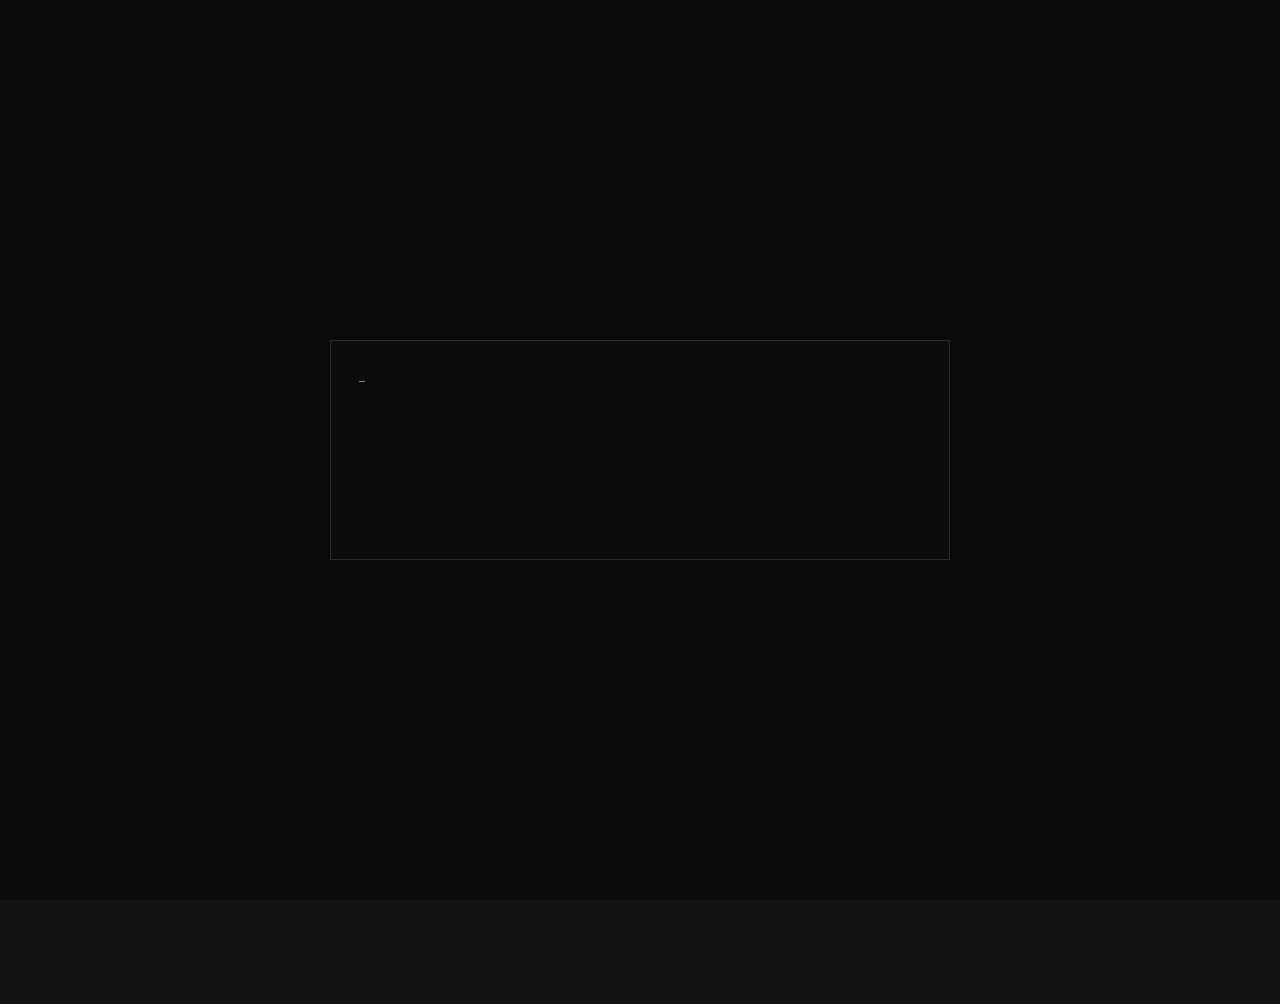
<file: Index.html>
<!DOCTYPE html>
<html lang="es">
<head>
<meta charset="UTF-8">
<meta name="viewport" content="width=device-width, initial-scale=1.0">
<title>Enlace // Red de Contactos</title>
<link href="https://fonts.googleapis.com/css2?family=Rajdhani:wght@500;600;700&display=swap" rel="stylesheet">
<link rel="stylesheet" href="stiles.css">
</head>
<body>

  <!-- ============ ENTRADA: TERMINAL DE ARRANQUE ============ -->
  <div id="boot" class="boot-screen">
    <div class="boot-box">
      <div id="boot-lines" class="boot-lines"></div>
      <div id="boot-cursor" class="boot-cursor">_</div>
    </div>
  </div>
  <!-- ENCABEZADO DE LA INTERFAZ -->
<header class="main-header">
  <div class="logo-area">
    <h1>THE FIRES RISES // HISTORIC</h1>
    <p>RED PRIVADA DE CONTACTOS // DARK ZONE</p>
  </div>
  <div class="header-stats" id="contactCount">0 contactos cargados</div>
</header>

  <!-- ============ VISTA PRINCIPAL: CUADRÍCULA DE CONTACTOS ============ -->
  <div id="main-view">
    <nav class="chevron-bg">
      <div class="logo-area">
        <a class="logo" href="#">Enlace</a>
        <span class="slogan">Red privada de contactos // Dark Zone</span>
      </div>
    </nav>

    <section class="contacts-section" id="contactos">
      <div class="contacts-header">
        <h2>Contactos disponibles</h2>
        <span id="contactCount">0 contactos cargados</span>
      </div>
      <div class="contacts-grid" id="contactsGrid"></div>
    </section>
  </div>

  <!-- ============ VENTANAS DE CHAT (una por contacto, generadas por JS) ============ -->
  <div id="chat-container"></div>


<script src="JavaScript.js"></script>
</body>
</html>
</file>
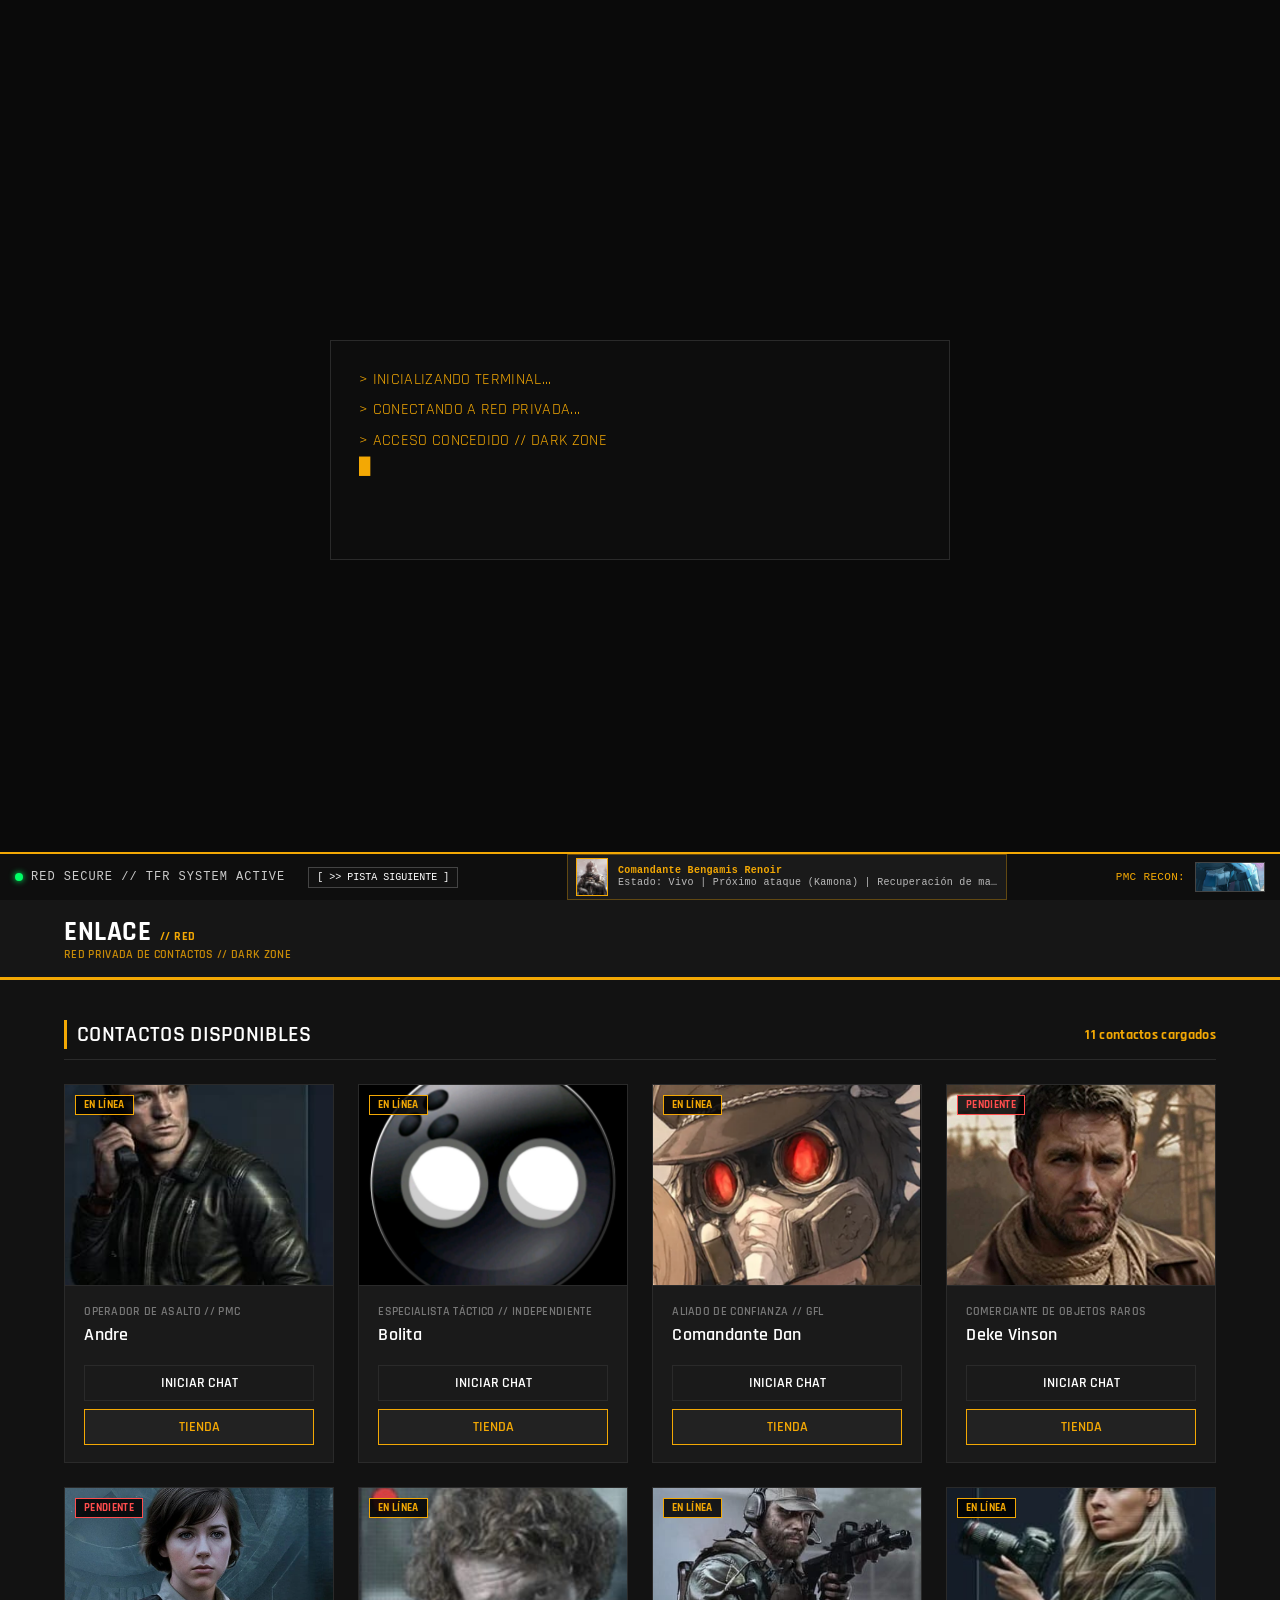
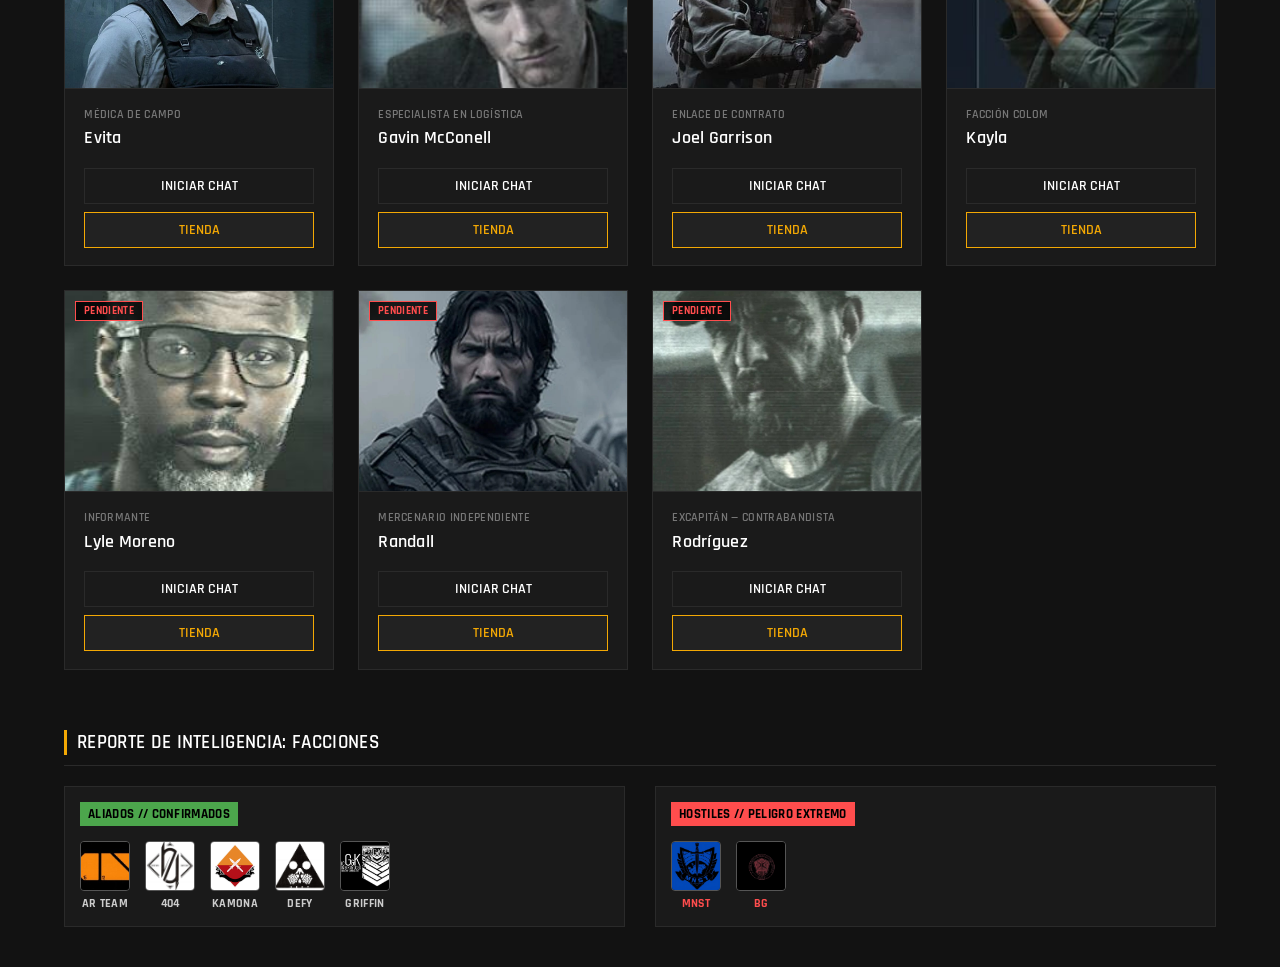
<file: index.html>
<!DOCTYPE html>
<html lang="es">
<head>
  <meta charset="UTF-8">
  <meta name="viewport" content="width=device-width, initial-scale=1.0">
  <title>ENLACE // RED PRIVADA</title>
  <link rel="stylesheet" href="stiles.css">
  <link rel="preconnect" href="https://fonts.googleapis.com">
  <link rel="preconnect" href="https://fonts.gstatic.com" crossorigin>
  <link href="https://fonts.googleapis.com/css2?family=Rajdhani:wght@500;600;700&display=swap" rel="stylesheet">
</head>
<body>

  <!-- PANTALLA DE CARGA / BOOT -->
  <div id="boot" class="boot-screen">
    <div class="boot-box">
      <div id="boot-lines" class="boot-lines"></div>
      <span class="boot-cursor">█</span>
    </div>
  </div>

  <!-- HERO & NOTICIAS -->
  <section id="hero-section">
    <header class="main-header">
      <div class="logo-area">
        <a href="#" class="logo">ENLACE</a>
        <span class="slogan">RED PRIVADA DE CONTACTOS // DARK ZONE</span>
      </div>
      <div class="header-tools">
        <button class="tactical-btn" onclick="openMap()">[ VISOR DE RUTAS ]</button>
      </div>
    </header>

    <div class="hero-content">
      <div class="news-modal-card">
        <div class="news-modal-header">
          <span class="news-title-tag">BOLETÍN OPERATIVO // ULTIMAS NOTICIAS</span>
          <button class="news-close-btn" aria-label="Cerrar noticias">✕</button>
        </div>
        <div class="news-modal-body">
          <h1 class="news-headline">OPERACIÓN ZONA PROHIBIDA</h1>
          <div class="news-map-bg-wrapper">
            <img src="Externo/mapa.png" alt="Mapa Táctico" class="news-bg-map-img" onerror="this.style.display='none';">
            <div class="news-overlay-text">
              <span class="news-faction-badge">PMC SF</span>
              <p>Sanvis Ferri tomó zonas prohibidas clave ¡Zona objetivo capturada con éxito!</p>
            </div>
          </div>
        </div>
        <div class="news-modal-footer">
          <span class="scroll-down-hint">↓ DESLIZA PARA ACCEDER A LA RED DE CONTACTOS ↓</span>
        </div>
      </div>
    </div>
  </section>

  <!-- SECCIÓN PRINCIPAL // CONTACTOS -->
  <main id="main-view">
    <nav>
      <div class="logo-area">
        <a href="#" class="logo">ENLACE</a>
        <span class="slogan">RED PRIVADA DE CONTACTOS // DARK ZONE</span>
      </div>
    </nav>

    <section class="contacts-section">
      <div class="contacts-header">
        <h2>CONTACTOS DISPONIBLES</h2>
        <span id="contactCount">10 contactos cargados</span>
      </div>
      <div class="contacts-grid" id="contactsGrid">
        <!-- Generado dinámicamente -->
      </div>
    </section>

    <!-- PÁNEl DE FACCIONES (ALIADOS / ENEMIGOS) -->
    <section class="factions-section">
      <div class="factions-header">
        <h2>REPORTE DE INTELIGENCIA: FACCIONES</h2>
      </div>
      <div class="factions-container">
        <!-- Aliados -->
        <div class="faction-group">
          <span class="faction-label allies">ALIADOS // CONFIRMADOS</span>
          <div class="faction-list">
            <div class="faction-item"><img src="Externo/AR TEAM.jpg" alt="AR TEAM"><span class="faction-name">AR TEAM</span></div>
            <div class="faction-item"><img src="Externo/404.jpg" alt="404"><span class="faction-name">404</span></div>
            <div class="faction-item"><img src="Externo/Kamona.png" alt="Kamona"><span class="faction-name">KAMONA</span></div>
            <div class="faction-item"><img src="Externo/DEFY_Logo.png" alt="DEFY"><span class="faction-name">DEFY</span></div>
            <div class="faction-item"><img src="Externo/Griffin.jpg" alt="Griffin"><span class="faction-name">GRIFFIN</span></div>
          </div>
        </div>
        <!-- Enemigos -->
        <div class="faction-group">
          <span class="faction-label enemies">HOSTILES // PELIGRO EXTREMO</span>
          <div class="faction-list">
            <div class="faction-item"><img src="Externo/MNST.jpg" alt="MNST"><span class="faction-name hostile">MNST</span></div>
            <div class="faction-item"><img src="Externo/BG.jpg" alt="BG"><span class="faction-name hostile">BG</span></div>
          </div>
        </div>
      </div>
    </section>
  </main>

  <!-- MODAL DE MAPA TÁCTICO -->
  <div class="shop-modal-overlay" id="map-modal">
    <div class="map-modal-container">
      <div class="shop-header">
        <h3>MESA DE PLANIFICACIÓN TÁCTICA</h3>
        <button class="shop-close-btn" onclick="closeMap()">✕</button>
      </div>
      <div class="map-body">
        <img src="Externo/mapa.png" alt="Mapa" class="draggable-map" onerror="this.src='Externo/AB.jpg'">
      </div>
    </div>
  </div>

  <!-- MODAL DE TIENDA -->
  <div class="shop-modal-overlay" id="shop-modal">
    <div class="shop-modal-container">
      <div class="shop-header">
        <h3 id="shop-title">MERCADO DE SUMINISTROS</h3>
        <button class="shop-close-btn" onclick="closeShop()">✕</button>
      </div>
      <div class="shop-body" id="shop-items-grid">
        <!-- Ítems dinámicos -->
      </div>
    </div>
  </div>

  <!-- VENTANA DE CHAT -->
  <div id="chat-container"></div>

  <!-- BARRA INFERIOR FIJA -->
  <footer class="fixed-bottom-bar">
    <div class="footer-left">
      <span class="footer-status-dot"></span>
      <span>RED SECURE // TFR SYSTEM ACTIVE</span>
      <button class="audio-next-btn" onclick="nextTrack()">[ >> PISTA SIGUIENTE ]</button>
    </div>
    
    <div class="footer-pmc-status-container">
      <div class="pmc-mini-avatar-box">
        <img src="PMC/Renoir.jpg" alt="Comandante Renoir" class="pmc-mini-img">
      </div>
      <div class="pmc-status-text">
        <span class="pmc-title-text">Comandante Bengamis Renoir</span>
        <span class="pmc-desc-text">Estado: Vivo | Próximo ataque (Kamona) | Recuperación de marullos</span>
      </div>
    </div>

    <div class="footer-right-carousel">
      <span class="carousel-label">PMC RECON:</span>
      <div class="carousel-img-container">
        <img src="PMC/COMGFL.jpeg" alt="PMC 1" class="carousel-slide active">
        <img src="PMC/Renoir.jpg" alt="PMC 2" class="carousel-slide">
        <img src="Externo/GFLW.jpg" alt="PMC 3" class="carousel-slide">
      </div>
    </div>
  </footer>

  <audio id="bg-audio" preload="auto" loop>
    <source src="musica/Arena_Breakout_OST_Daybreak_Main_Theme_KLICKAUD.mp3" type="audio/mpeg">
  </audio>

  <script src="JavaScript.js"></script>
</body>
</html>
</file>
<file: stiles.css>
*, *::before, *::after {
  box-sizing: border-box;
  margin: 0;
  padding: 0;
}

:root {
  --bg-dark:      #121212;
  --bg-panel:     #1a1a1a;
  --bg-input:     #0d0d0d;
  --text-main:    #b3b3b3;
  --text-bright:  #ffffff;
  --brand-color:  #f3a804;
  --brand-dim:    rgba(243, 168, 4, 0.3);
  --border-color: #2a2a2a;
  --alert:        #ff4d4d;
  --font-main:    'Rajdhani', sans-serif;
}

html, body { 
  height: 100%; 
}

body {
  font-family: var(--font-main);
  background-color: var(--bg-dark);
  color: var(--text-main);
  min-height: 100vh;
  letter-spacing: 0.02em;
  overflow-x: hidden;
  padding-bottom: 48px;
}

#hero-section {
  position: relative;
  width: 100%;
  min-height: 100vh;
  background: url('Externo/GFLW.jpg') no-repeat center center fixed !important;
  background-size: cover !important;
  display: flex;
  flex-direction: column;
  justify-content: space-between;
  border-bottom: 4px solid var(--brand-color);
  animation: bg-pan 30s linear infinite alternate;
}

@keyframes bg-pan {
  0% { background-position: 0% 50%; }
  100% { background-position: 100% 50%; }
}

#hero-section::after {
  content: '';
  position: absolute;
  inset: 0;
  background: rgba(12, 12, 12, 0.70);
  z-index: 1;
}

.main-header, #hero-section .hero-content {
  position: relative;
  z-index: 2;
}

.main-header {
  padding: 20px 5%;
  display: flex;
  justify-content: space-between;
  align-items: center;
  background: rgba(18, 18, 18, 0.85);
  border-bottom: 2px solid var(--brand-color);
}

.hero-content {
  flex: 1;
  display: flex;
  align-items: center;
  justify-content: center;
  padding: 20px;
}

.news-modal-card {
  width: 100%;
  max-width: 850px;
  background: rgba(22, 22, 22, 0.88) !important;
  backdrop-filter: blur(4px);
  border: 2px solid var(--brand-color);
  box-shadow: 0 10px 30px rgba(0,0,0,0.85);
  display: flex;
  flex-direction: column;
}

.news-modal-header {
  background: rgba(26, 26, 26, 0.9);
  padding: 10px 15px;
  display: flex;
  justify-content: space-between;
  align-items: center;
  border-bottom: 1px solid var(--border-color);
}

.news-title-tag {
  font-size: 0.85rem;
  font-weight: 700;
  color: var(--brand-color);
  letter-spacing: 1px;
}

.news-close-btn {
  background: var(--alert);
  color: #fff;
  width: 22px;
  height: 22px;
  display: flex;
  align-items: center;
  justify-content: center;
  font-weight: bold;
  cursor: pointer;
  border: none;
}

.news-modal-body {
  padding: 20px;
  display: flex;
  flex-direction: column;
  gap: 12px;
}

.news-headline {
  font-size: 1.8rem;
  font-weight: 700;
  color: #fff;
  text-transform: uppercase;
  border-left: 4px solid var(--brand-color);
  padding-left: 10px;
}

.news-map-bg-wrapper {
  position: relative;
  width: 100%;
  height: 260px;
  overflow: hidden;
  border: 1px solid var(--border-color);
  background: #000;
  display: flex;
  align-items: center;
  justify-content: center;
}

.news-bg-map-img {
  position: absolute;
  width: 100%;
  height: 100%;
  object-fit: cover;
  opacity: 0.55;
}

.news-overlay-text {
  position: relative;
  z-index: 2;
  background: rgba(15, 15, 15, 0.85);
  border: 1px solid var(--brand-color);
  padding: 15px;
  max-width: 80%;
  text-align: center;
}

.news-faction-badge {
  display: inline-block;
  background: var(--brand-color);
  color: #000;
  font-weight: bold;
  font-size: 0.75rem;
  padding: 2px 6px;
  margin-bottom: 5px;
}

.news-overlay-text p {
  color: #fff;
  font-size: 0.95rem;
  font-weight: 600;
}

.news-modal-footer {
  padding: 12px;
  background: rgba(21, 21, 21, 0.9);
  text-align: center;
  border-top: 1px solid var(--border-color);
}

.scroll-down-hint {
  font-size: 0.8rem;
  color: var(--brand-color);
  text-transform: uppercase;
  letter-spacing: 1px;
  animation: pulse-glow 2s infinite;
}

#main-view { 
  background-color: var(--bg-dark); 
  min-height: 100vh; 
}

nav {
  border-bottom: 3px solid var(--brand-color);
  padding: 0 5%;
  display: flex;
  align-items: center;
  height: 80px;
  background: #161616;
}

.logo-area { display: flex; flex-direction: column; }
.logo { font-size: 1.7rem; font-weight: 700; color: #fff; text-decoration: none; text-transform: uppercase; letter-spacing: 0.5px; }
.logo::after { content: ' // RED'; font-size: 0.75rem; color: var(--brand-color); margin-left: 5px; }
.slogan { font-size: 0.75rem; color: var(--brand-color); opacity: 0.8; margin-top: -2px; font-weight: 600; text-transform: uppercase; }

.contacts-section { padding: 40px 5% 60px; }
.contacts-header {
  display: flex; 
  justify-content: space-between; 
  align-items: center;
  margin-bottom: 1.5rem; 
  border-bottom: 1px solid var(--border-color); 
  padding-bottom: 10px;
}
.contacts-header h2 {
  font-size: 1.4rem; 
  font-weight: 600; 
  color: #fff; 
  text-transform: uppercase;
  border-left: 3px solid var(--brand-color); 
  padding-left: 10px;
}
#contactCount { font-size: 0.9rem; color: var(--brand-color); font-weight: bold; }

.contacts-grid {
  display: grid;
  grid-template-columns: repeat(auto-fill, minmax(240px, 1fr));
  gap: 1.5rem;
}

.contact-card {
  background: var(--bg-panel);
  border: 1px solid var(--border-color);
  transition: transform 0.3s cubic-bezier(0.25, 1, 0.5, 1), border-color 0.3s, box-shadow 0.3s;
  display: flex;
  flex-direction: column;
  overflow: hidden;
}
.contact-card:hover {
  border-color: var(--brand-color);
  transform: translateY(-4px);
  box-shadow: 0 0 15px rgba(243, 168, 4, 0.25);
}
.contact-card:hover .contact-avatar-area img {
  transform: scale(1.08);
}

.contact-avatar-area {
  background: #0d0d0d;
  aspect-ratio: 4/3;
  display: flex; 
  align-items: center; 
  justify-content: center;
  position: relative;
  border-bottom: 1px solid var(--border-color);
  overflow: hidden;
}
.contact-avatar-area img {
  width: 100%;
  height: 100%;
  object-fit: cover;
  transition: transform 0.4s ease;
}

.status-tag {
  position: absolute; 
  top: 10px; 
  left: 10px;
  background: rgba(0,0,0,0.85);
  color: var(--brand-color);
  border: 1px solid var(--brand-color);
  font-size: 0.7rem; 
  padding: 2px 8px; 
  font-weight: bold; 
  text-transform: uppercase;
  z-index: 2;
}
.status-tag.pending { color: var(--alert); border-color: var(--alert); }

.contact-body { padding: 1.1rem 1.2rem; display: flex; flex-direction: column; flex: 1; justify-content: space-between; }
.contact-role { font-size: 0.72rem; color: #777; margin-bottom: 0.35rem; font-weight: 600; text-transform: uppercase; }
.contact-name { font-size: 1.1rem; font-weight: 600; color: #fff; line-height: 1.3; }

.contact-footer { display: flex; flex-direction: column; gap: 8px; margin-top: 1.1rem; }
.shop-btn {
  background: #222; 
  color: var(--brand-color); 
  border: 1px solid var(--brand-color);
  padding: 0.5rem 1rem; 
  font-size: 0.85rem; 
  cursor: pointer; 
  transition: all 0.2s;
  text-transform: uppercase; 
  font-family: var(--font-main); 
  font-weight: 600; 
  text-align: center;
}
.shop-btn:hover { background: var(--brand-color); color: #000; }

.talk-btn {
  background: transparent; 
  color: #fff; 
  border: 1px solid var(--border-color);
  padding: 0.5rem 1rem; 
  font-size: 0.85rem; 
  cursor: pointer; 
  transition: all 0.2s;
  text-transform: uppercase; 
  font-family: var(--font-main); 
  font-weight: 600; 
  width: 100%;
}
.talk-btn:hover { background: var(--brand-color); color: #000; border-color: var(--brand-color); }

.shop-modal-overlay {
  display: none;
  position: fixed;
  inset: 0;
  background: rgba(0,0,0,0.85);
  z-index: 600;
  align-items: center;
  justify-content: center;
  padding: 20px;
  opacity: 0;
  transform: scale(0.96);
  transition: opacity 0.25s ease, transform 0.25s cubic-bezier(0.1, 1, 0.1, 1);
  pointer-events: none;
}
.shop-modal-overlay.active {
  display: flex;
  opacity: 1;
  transform: scale(1);
  pointer-events: auto;
}

.shop-modal-container {
  width: 100%;
  max-width: 700px;
  background: var(--bg-panel);
  border: 2px solid var(--brand-color);
  box-shadow: 0 10px 30px rgba(0,0,0,0.9);
  display: flex;
  flex-direction: column;
}

.shop-header {
  background: #161616;
  padding: 15px 20px;
  display: flex;
  justify-content: space-between;
  align-items: center;
  border-bottom: 1px solid var(--border-color);
}
.shop-header h3 { color: #fff; font-size: 1.1rem; text-transform: uppercase; }
.shop-close-btn {
  background: var(--alert); 
  color: #fff; 
  border: none; 
  width: 26px; 
  height: 26px;
  font-weight: bold; 
  cursor: pointer; 
  display: flex; 
  align-items: center; 
  justify-content: center;
}

.shop-body {
  padding: 20px;
  display: grid;
  grid-template-columns: repeat(auto-fill, minmax(180px, 1fr));
  gap: 15px;
  max-height: 400px;
  overflow-y: auto;
}

.shop-item-card {
  background: var(--bg-input);
  border: 1px solid var(--border-color);
  padding: 10px;
  display: flex;
  flex-direction: column;
  align-items: center;
  gap: 8px;
  text-align: center;
}
.shop-img-container {
  width: 100px;
  height: 75px;
  background-size: contain;
  background-position: center;
  background-repeat: no-repeat;
  background-color: #111;
  border: 1px solid var(--border-color);
}
.shop-item-name { font-size: 0.85rem; font-weight: 600; color: #fff; }
.shop-item-price { font-size: 0.8rem; color: var(--brand-color); font-weight: bold; }
.buy-action-btn {
  background: var(--brand-color); 
  color: #000; 
  border: none; 
  padding: 6px 10px;
  font-family: var(--font-main); 
  font-weight: bold; 
  font-size: 0.75rem; 
  cursor: pointer; 
  text-transform: uppercase;
  width: 100%;
}
.buy-action-btn:hover { background: #fff; }

.chat-window {
  display: none;
  flex-direction: column;
  position: fixed;
  inset: 0;
  z-index: 500;
  background: linear-gradient(rgba(12, 12, 12, 0.82), rgba(12, 12, 12, 0.82)), 
              url('Externo/AB.jpg') no-repeat center center fixed;
  background-size: cover;
  opacity: 0;
  transform: scale(0.96);
  transition: opacity 0.25s ease, transform 0.25s cubic-bezier(0.1, 1, 0.1, 1);
  pointer-events: none;
}
.chat-window.active {
  display: flex;
  opacity: 1;
  transform: scale(1);
  pointer-events: auto;
}

.chat-header {
  height: 80px;
  padding: 0 5%;
  border-bottom: 3px solid var(--brand-color);
  display: flex;
  align-items: center;
  gap: 16px;
  background: #161616;
}
.back-btn {
  background: transparent; 
  border: 1px solid var(--border-color); 
  color: var(--text-main);
  font-family: var(--font-main); 
  font-weight: 600; 
  text-transform: uppercase;
  padding: 8px 14px; 
  cursor: pointer; 
  transition: all 0.2s; 
  font-size: 0.85rem;
}
.back-btn:hover { border-color: var(--brand-color); color: var(--brand-color); }

.chat-header .avatar {
  width: 42px; 
  height: 42px;
  display: flex; 
  align-items: center; 
  justify-content: center;
  font-weight: 700; 
  font-size: 15px; 
  color: #000;
  border: 1px solid var(--border-color);
  background-size: cover; 
  background-position: center;
}
.chat-header .name { font-weight: 700; font-size: 1.15rem; color: #fff; text-transform: uppercase; }
.chat-header .tag {
  font-size: 0.75rem; 
  font-weight: 700; 
  letter-spacing: 0.5px;
  padding: 4px 10px; 
  border: 1px solid var(--brand-color); 
  color: var(--brand-color); 
  text-transform: uppercase;
}
.chat-header .tag.pending { border-color: var(--alert); color: var(--alert); }

.messages {
  flex: 1; 
  overflow-y: auto;
  padding: 20px 5%;
  padding-bottom: 120px;
  display: flex; 
  flex-direction: column; 
  gap: 16px;
  max-width: 900px; 
  width: 100%; 
  margin: 0 auto;
}

.msg-row { display: flex; gap: 10px; max-width: 640px; animation: rise 0.28s ease both; }
@keyframes rise { from { opacity: 0; transform: translateY(6px); } to { opacity: 1; transform: translateY(0); } }

.bubble {
  background: rgba(26, 26, 26, 0.92); 
  border: 1px solid var(--border-color);
  padding: 12px 16px; 
  font-size: 1rem; 
  line-height: 1.5; 
  color: var(--text-main);
  backdrop-filter: blur(4px);
}
.msg-row.you { align-self: flex-end; flex-direction: row-reverse; margin-left: auto; }
.msg-row.you .bubble { background: var(--brand-color); color: #000; border-color: var(--brand-color); font-weight: 600; }

.sender-tag { font-size: 0.7rem; color: #777; margin-bottom: 4px; letter-spacing: 0.05em; font-weight: 700; text-transform: uppercase; }

.choices {
  position: absolute;
  bottom: 65px; 
  left: 50%;
  transform: translateX(-50%);
  padding: 12px 20px;
  border: 1px solid var(--border-color);
  display: flex; 
  flex-direction: column; 
  gap: 10px;
  background: rgba(22, 22, 22, 0.95);
  backdrop-filter: blur(6px);
  max-width: 900px; 
  width: 90%; 
  box-shadow: 0 -5px 20px rgba(0,0,0,0.8);
}
.choice-btn {
  text-align: left; 
  background: #1a1a1a; 
  border: 1px solid var(--border-color); 
  color: #fff;
  padding: 12px 16px; 
  font-family: var(--font-main); 
  font-size: 1rem; 
  font-weight: 600;
  cursor: pointer; 
  display: flex; 
  align-items: center; 
  gap: 10px; 
  text-transform: uppercase;
  transition: all 0.2s;
}
.choice-btn:hover { background: var(--brand-color); color: #000; border-color: var(--brand-color); }
.choice-btn .key {
  font-size: 0.75rem; 
  font-weight: 700; 
  border: 1px solid currentColor;
  width: 20px; 
  height: 20px; 
  display: flex; 
  align-items: center; 
  justify-content: center; 
  flex-shrink: 0;
}
.end-note { font-size: 0.85rem; color: #666; text-align: center; padding: 6px; text-transform: uppercase; letter-spacing: 0.05em; }

::-webkit-scrollbar { width: 8px; }
::-webkit-scrollbar-thumb { background: var(--border-color); }
::-webkit-scrollbar-track { background: transparent; }

.boot-screen {
  position: fixed; 
  inset: 0; 
  z-index: 1000; 
  background: #0a0a0a;
  display: flex; 
  align-items: center; 
  justify-content: center;
  transition: opacity 0.4s ease, visibility 0.4s;
}
.boot-screen.hide { opacity: 0; visibility: hidden; pointer-events: none; }
.boot-box {
  width: 90%; 
  max-width: 620px; 
  border: 1px solid var(--border-color);
  background: #0d0d0d; 
  padding: 24px 28px; 
  min-height: 220px;
}
.boot-lines {
  font-family: var(--font-main); 
  font-size: 1rem; 
  line-height: 1.9;
  color: var(--brand-color); 
  white-space: pre-wrap;
}
.boot-cursor {
  display: inline-block; 
  color: var(--brand-color); 
  animation: blink 0.9s steps(1) infinite;
}
@keyframes blink { 50% { opacity: 0; } }

.fixed-bottom-bar {
  position: fixed;
  bottom: 0;
  left: 0;
  width: 100%;
  height: 48px;
  background-color: rgba(15, 15, 15, 0.98);
  border-top: 2px solid #f3a804;
  display: flex;
  justify-content: space-between;
  align-items: center;
  padding: 0 15px;
  z-index: 9999;
  font-family: monospace;
  color: #ccc;
  box-sizing: border-box;
}

.footer-left {
  display: flex;
  align-items: center;
  gap: 8px;
  font-size: 12px;
  letter-spacing: 1px;
}

.footer-status-dot {
  width: 8px;
  height: 8px;
  background-color: #00ff66;
  border-radius: 50%;
  box-shadow: 0 0 6px #00ff66;
}

.footer-pmc-status-container {
  display: flex;
  align-items: center;
  gap: 10px;
  background: rgba(255, 255, 255, 0.05);
  border: 1px solid rgba(243, 168, 4, 0.33);
  padding: 3px 8px;
  max-width: 500px;
}

.pmc-mini-avatar-box {
  width: 32px;
  height: 38px;
  border: 1px solid #f3a804;
  overflow: hidden;
  background: #000;
  flex-shrink: 0;
}

.pmc-mini-img {
  width: 100%;
  height: 100%;
  object-fit: cover;
}

.pmc-status-text {
  display: flex;
  flex-direction: column;
  font-size: 10px;
  line-height: 1.2;
}

.pmc-title-text {
  color: #f3a804;
  font-weight: bold;
}

.pmc-desc-text {
  color: #bbb;
  white-space: nowrap;
  overflow: hidden;
  text-overflow: ellipsis;
  max-width: 380px;
}

.footer-right-carousel {
  display: flex;
  align-items: center;
  gap: 10px;
}

.carousel-label {
  font-size: 11px;
  color: #f3a804;
}

.carousel-img-container {
  position: relative;
  width: 70px;
  height: 30px;
  overflow: hidden;
  border: 1px solid #444;
  background: #000;
}

.carousel-slide {
  position: absolute;
  top: 0;
  left: 0;
  width: 100%;
  height: 100%;
  object-fit: cover;
  opacity: 0;
  transition: opacity 0.5s ease-in-out;
}

.carousel-slide.active {
  opacity: 1;
}

.tactical-btn {
  background: transparent;
  color: var(--brand-color);
  border: 1px solid var(--brand-color);
  padding: 8px 16px;
  font-family: var(--font-main);
  font-weight: bold;
  cursor: pointer;
  transition: 0.2s;
}
.tactical-btn:hover { background: var(--brand-color); color: #000; }

.audio-next-btn {
  background: #111;
  color: #fff;
  border: 1px solid #444;
  font-family: monospace;
  font-size: 10px;
  padding: 4px 8px;
  margin-left: 15px;
  cursor: pointer;
  transition: 0.2s;
}
.audio-next-btn:hover { border-color: var(--brand-color); color: var(--brand-color); }

.map-modal-container {
  width: 90vw;
  height: 85vh;
  background: var(--bg-panel);
  border: 2px solid var(--brand-color);
  display: flex;
  flex-direction: column;
}
.map-body {
  flex: 1;
  overflow: auto;
  background: #000;
  display: flex;
  align-items: center;
  justify-content: center;
}
.draggable-map {
  max-width: none;
  height: 150%; 
  cursor: grab;
}

.factions-section {
  padding: 0 5% 40px;
}
.factions-header {
  border-bottom: 1px solid var(--border-color);
  padding-bottom: 10px;
  margin-bottom: 20px;
}
.factions-header h2 {
  font-size: 1.2rem;
  font-weight: 600;
  color: #fff;
  border-left: 3px solid var(--brand-color);
  padding-left: 10px;
}
.factions-container {
  display: flex;
  gap: 30px;
  flex-wrap: wrap;
}
.faction-group {
  background: var(--bg-panel);
  border: 1px solid var(--border-color);
  padding: 15px;
  flex: 1;
  min-width: 300px;
}
.faction-label {
  display: inline-block;
  font-size: 0.8rem;
  font-weight: bold;
  padding: 4px 8px;
  margin-bottom: 15px;
  color: #000;
}
.faction-label.allies { background: #4ca64c; }
.faction-label.enemies { background: var(--alert); }

.faction-list {
  display: flex;
  gap: 15px;
  flex-wrap: wrap;
}
.faction-item {
  display: flex;
  flex-direction: column;
  align-items: center;
  gap: 5px;
}
.faction-item img {
  width: 50px;
  height: 50px;
  object-fit: cover;
  border: 1px solid #555;
  border-radius: 4px;
}
.faction-name {
  font-size: 0.75rem;
  color: #ccc;
  font-weight: bold;
  text-transform: uppercase;
}
.faction-name.hostile { color: var(--alert); }
</file>
